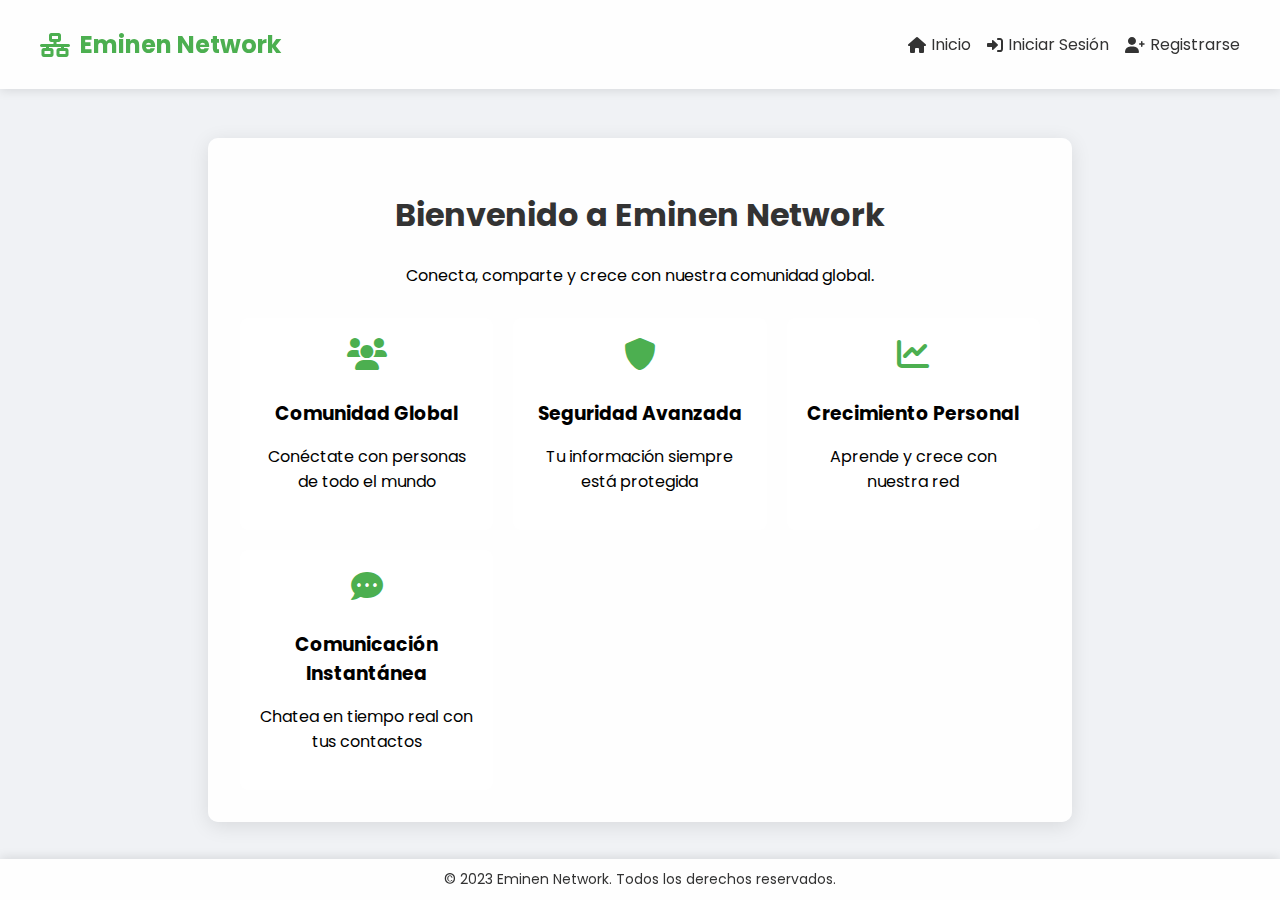
<file: index.html>
<!DOCTYPE html>
<html lang="en">
<head>
    <meta charset="UTF-8">
    <meta name="viewport" content="width=device-width, initial-scale=1.0">
    <title>Eminen Network</title>
    <link rel="stylesheet" href="estiloss.css">
    <link rel="stylesheet" href="https://cdnjs.cloudflare.com/ajax/libs/font-awesome/6.0.0-beta3/css/all.min.css">
    <link rel="shortcut icon" href="https://i.pinimg.com/564x/2e/47/c4/2e47c4fdbf5e4699e90f891ec55a3f9a.jpg" type="image/x-icon">
</head>
<body>
    <div class="background-animation"></div>
    <div class="particles"></div>
    <header>
        <nav>
            <div class="logo"><i class="fas fa-network-wired"></i> Eminen Network</div>
            <ul>
                <li><a href="#" id="homeLink"><i class="fas fa-home"></i> Inicio</a></li>
                <li><a href="#" id="loginLink"><i class="fas fa-sign-in-alt"></i> Iniciar Sesión</a></li>
                <li><a href="#" id="registerLink"><i class="fas fa-user-plus"></i> Registrarse</a></li>
            </ul>
        </nav>
    </header>
    <div class="container">
        <div id="welcomePage" class="form">
            <h1>Bienvenido a Eminen Network</h1>
            <p>Conecta, comparte y crece con nuestra comunidad global.</p>
            <div class="feature-grid">
                <div class="feature-item">
                    <i class="fas fa-users"></i>
                    <h3>Comunidad Global</h3>
                    <p>Conéctate con personas de todo el mundo</p>
                </div>
                <div class="feature-item">
                    <i class="fas fa-shield-alt"></i>
                    <h3>Seguridad Avanzada</h3>
                    <p>Tu información siempre está protegida</p>
                </div>
                <div class="feature-item">
                    <i class="fas fa-chart-line"></i>
                    <h3>Crecimiento Personal</h3>
                    <p>Aprende y crece con nuestra red</p>
                </div>
                <div class="feature-item">
                    <i class="fas fa-comment-dots"></i>
                    <h3>Comunicación Instantánea</h3>
                    <p>Chatea en tiempo real con tus contactos</p>
                </div>
            </div>
        </div>
        <div id="loginPage" class="form" style="display: none;">
            <h2>Iniciar Sesión</h2>
            <form id="loginForm">
                <input type="text" id="loginUsername" placeholder="Nombre de usuario" required>
                <input type="password" id="loginPassword" placeholder="Contraseña" required>
                <button type="submit">Iniciar Sesión</button>
            </form>
            <p id="loginMessage"></p>
        </div>
        <div id="registerPage" class="form" style="display: none;">
            <h2>Registrarse</h2>
            <form id="registerForm">
                <input type="text" id="registerUsername" placeholder="Nombre de usuario" required>
                <input type="email" id="registerEmail" placeholder="Correo electrónico" required>
                <input type="password" id="registerPassword" placeholder="Contraseña" required>
                <button type="submit">Registrarse</button>
            </form>
            <p id="registerMessage"></p>
            <button id="backButton" class="secondary-button">Volver</button>
        </div>
    </div>
    <footer>
        <p>&copy; 2023 Eminen Network. Todos los derechos reservados.</p>
    </footer>
    <script src="formato.js"></script>
</body>
</html>
</file>
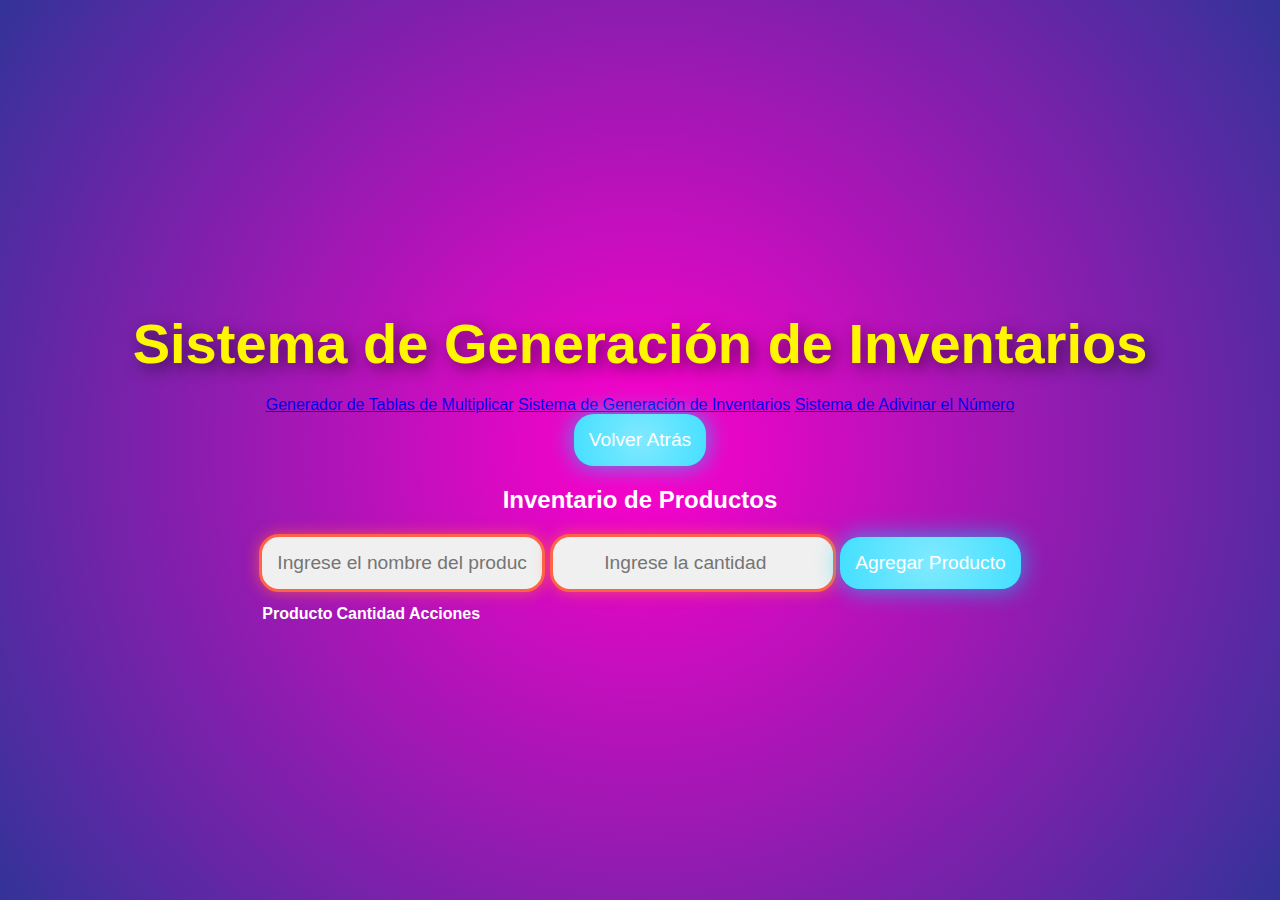
<file: inventarios.html>
<!DOCTYPE html>
<html lang="es">
<head>
    <meta charset="UTF-8">
    <meta name="viewport" content="width=device-width, initial-scale=1.0">
    <title>Sistema de Generación de Inventarios</title>
    <link rel="stylesheet" href="estilas.css">
</head>
<body>
    <header>
        <h1>Sistema de Generación de Inventarios</h1>
        <div class="menu" onclick="toggleMenu()">
            <div class="menu-icon"></div>
            <div class="menu-icon"></div>
            <div class="menu-icon"></div>
        </div>
        <nav id="navMenu" class="nav-hidden">
            <a href="menu.html">Generador de Tablas de Multiplicar</a>
            <a href="inventarios.html">Sistema de Generación de Inventarios</a>
            <a href="adivinar.html">Sistema de Adivinar el Número</a>
        </nav>
    </header>

    <div class="container mt-4">
        <button class="btn btn-secondary" onclick="volverAtras()">Volver Atrás</button>
        <h2>Inventario de Productos</h2>
        <form id="formInventario" onsubmit="agregarProducto(event)">
            <input type="text" id="producto" class="form-control mb-3" placeholder="Ingrese el nombre del producto" required>
            <input type="number" id="cantidad" class="form-control mb-3" placeholder="Ingrese la cantidad" required>
            <button type="submit" class="btn btn-primary">Agregar Producto</button>
        </form>
        <table id="tablaInventario" class="table mt-4">
            <thead>
                <tr>
                    <th>Producto</th>
                    <th>Cantidad</th>
                    <th>Acciones</th>
                </tr>
            </thead>
            <tbody id="cuerpoTabla"></tbody>
        </table>
    </div>

    <script>
        function agregarProducto(event) {
            event.preventDefault();
            const producto = document.getElementById("producto").value;
            const cantidad = document.getElementById("cantidad").value;

            const tbody = document.getElementById("cuerpoTabla");
            const fila = document.createElement("tr");
            fila.innerHTML = `
                <td>${producto}</td>
                <td>${cantidad}</td>
                <td><button onclick="eliminarProducto(this)">Eliminar</button></td>
            `;
            tbody.appendChild(fila);

            document.getElementById("formInventario").reset();
        }

        function eliminarProducto(boton) {
            const fila = boton.parentElement.parentElement;
            fila.remove();
        }

        function toggleMenu() {
            const navMenu = document.getElementById("navMenu");
            navMenu.classList.toggle("nav-hidden");
        }

        function volverAtras() {
            window.history.back();
        }
    </script>
</body>
</html>
</file>
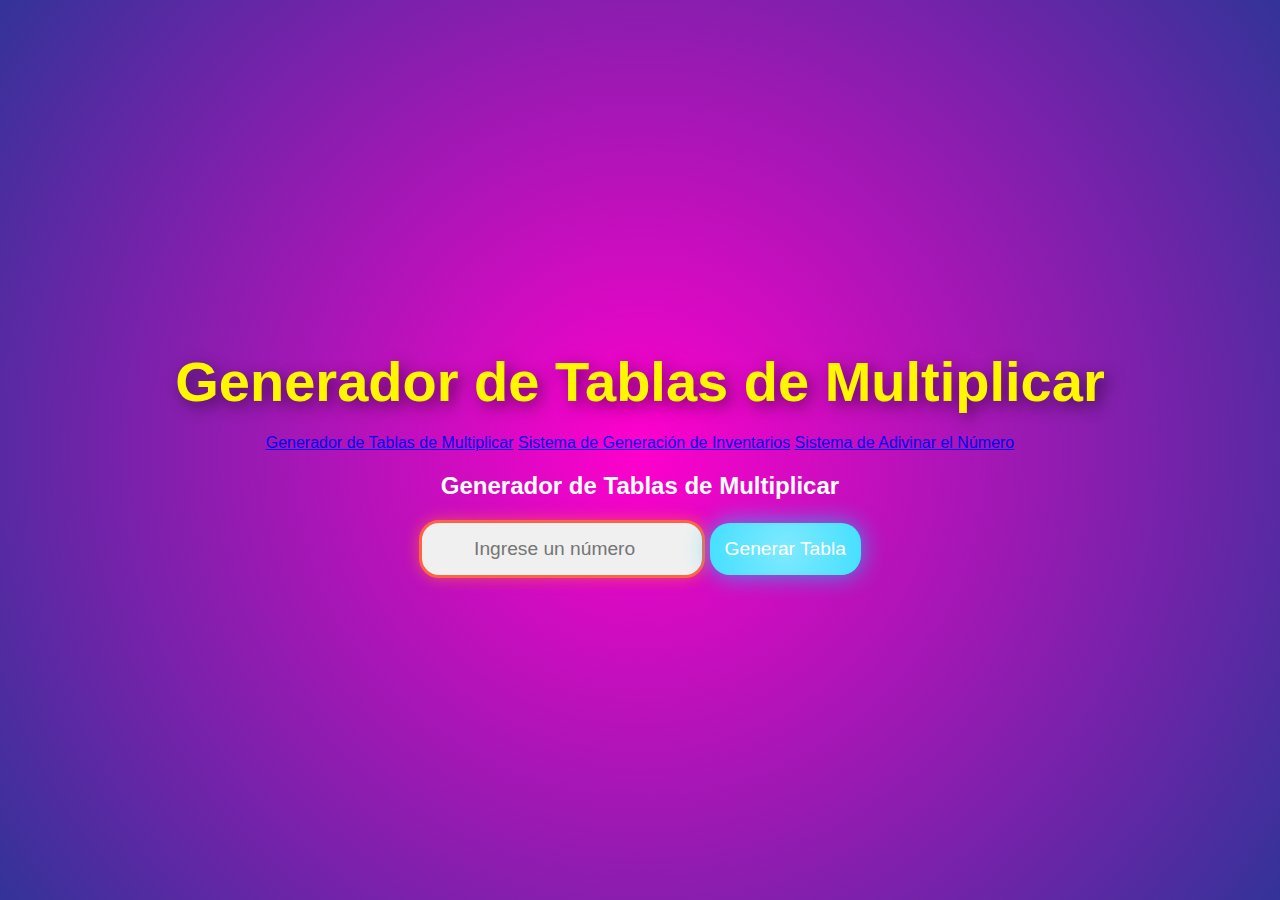
<file: menu.html>
<!DOCTYPE html>
<html lang="es">
<head>
    <meta charset="UTF-8">
    <meta name="viewport" content="width=device-width, initial-scale=1.0">
    <title>Generador de Tablas de Multiplicar</title>
    <link rel="stylesheet" href="estilas.css">
</head>
<body>
    <header>
        <h1>Generador de Tablas de Multiplicar</h1>
        <div class="menu" onclick="toggleMenu()">
            <div class="menu-icon"></div>
            <div class="menu-icon"></div>
            <div class="menu-icon"></div>
        </div>
        <nav id="navMenu" class="nav-hidden">
            <a href="index.html">Generador de Tablas de Multiplicar</a>
            <a href="inventarios.html">Sistema de Generación de Inventarios</a>
            <a href="adivinar.html">Sistema de Adivinar el Número</a>
        </nav>
    </header>

    <div class="container mt-4">
        
        <h2>Generador de Tablas de Multiplicar</h2>
        <input type="number" id="numero" class="form-control mb-3" placeholder="Ingrese un número">
        <button class="btn btn-primary btn-block" onclick="generarTabla()">Generar Tabla</button>
        <div id="tablaResultado"></div>
    </div>

    <script>
        function generarTabla() {
            const numero = document.getElementById("numero").value;
            let resultadoHTML = `<h3>Tabla de multiplicar del ${numero}</h3><table class="table"><tr><th>Multiplicación</th><th>Resultado</th></tr>`;
            for (let i = 1; i <= 10; i++) {
                resultadoHTML += `<tr><td>${numero} x ${i}</td><td>${numero * i}</td></tr>`;
            }
            resultadoHTML += `</table>`;
            document.getElementById("tablaResultado").innerHTML = resultadoHTML;
        }

        function toggleMenu() {
            const navMenu = document.getElementById("navMenu");
            navMenu.classList.toggle("nav-hidden");
        }

    </script>
</body>
</html>
</file>
<file: estiloss.css>
@import url('https://fonts.googleapis.com/css2?family=Poppins:wght@300;400;600&display=swap');

body, html {
    margin: 0;
    padding: 0;
    font-family: 'Poppins', sans-serif;
    height: 100%;
    background: #f0f2f5;
    overflow-x: hidden;
}

.background-animation {
    position: fixed;
    top: 0;
    left: 0;
    width: 100%;
    height: 100%;
    background: linear-gradient(45deg, #ff9a9e, #fad0c4, #ffecd2, #85FFBD, #FFFB7D);
    background-size: 400% 400%;
    animation: gradientBG 15s ease infinite;
    z-index: -2;
}

.particles {
    position: fixed;
    top: 0;
    left: 0;
    width: 100%;
    height: 100%;
    z-index: -1;
}

.particles::before {
    content: '';
    position: absolute;
    top: 0;
    left: 0;
    width: 100%;
    height: 100%;
    background-image: 
        radial-gradient(white 2px, transparent 2px),
        radial-gradient(white 2px, transparent 2px);
    background-size: 50px 50px;
    background-position: 0 0, 25px 25px;
    animation: particlesAnimation 5s linear infinite;
}

@keyframes particlesAnimation {
    0% {
        transform: translateY(0);
    }
    100% {
        transform: translateY(-50px);
    }
}

@keyframes gradientBG {
    0% {
        background-position: 0% 50%;
    }
    50% {
        background-position: 100% 50%;
    }
    100% {
        background-position: 0% 50%;
    }
}

.container {
    display: flex;
    justify-content: center;
    align-items: center;
    min-height: 100vh;
    padding: 80px 20px 20px;
    box-sizing: border-box;
}

.form {
    background: rgba(255, 255, 255, 0.9);
    padding: 2rem;
    border-radius: 10px;
    box-shadow: 0 4px 20px rgba(0, 0, 0, 0.1);
    width: 100%;
    max-width: 800px;
    text-align: center;
    transition: all 0.3s ease;
}

.form:hover {
    transform: translateY(-5px);
    box-shadow: 0 6px 25px rgba(0, 0, 0, 0.15);
}

h1, h2 {
    color: #333;
    margin-bottom: 1.5rem;
}

input {
    width: 100%;
    padding: 12px;
    margin: 10px 0;
    border: 1px solid #ddd;
    border-radius: 4px;
    box-sizing: border-box;
    transition: border-color 0.3s;
}

input:focus {
    border-color: #4CAF50;
    outline: none;
}

button {
    width: 100%;
    padding: 12px;
    background-color: #4CAF50;
    color: white;
    border: none;
    border-radius: 4px;
    cursor: pointer;
    font-size: 16px;
    transition: background-color 0.3s, transform 0.1s;
}

button:hover {
    background-color: #45a049;
    transform: translateY(-2px);
}

button:active {
    transform: translateY(0);
}

a {
    color: #4CAF50;
    text-decoration: none;
    transition: color 0.3s;
}

a:hover {
    color: #45a049;
    text-decoration: underline;
}

header {
    position: fixed;
    top: 0;
    left: 0;
    width: 100%;
    background-color: rgba(255, 255, 255, 0.9);
    box-shadow: 0 2px 10px rgba(0, 0, 0, 0.1);
    z-index: 1000;
    backdrop-filter: blur(5px);
}

nav {
    display: flex;
    justify-content: space-between;
    align-items: center;
    padding: 1rem 2rem;
    max-width: 1200px;
    margin: 0 auto;
}

.logo {
    font-size: 1.5rem;
    font-weight: bold;
    color: #4CAF50;
    display: flex;
    align-items: center;
}

.logo i {
    margin-right: 10px;
}

nav ul {
    list-style-type: none;
    display: flex;
    gap: 1rem;
}

nav ul li a {
    color: #333;
    text-decoration: none;
    transition: color 0.3s;
    display: flex;
    align-items: center;
}

nav ul li a i {
    margin-right: 5px;
}

nav ul li a:hover {
    color: #4CAF50;
}

.secondary-button {
    background-color: #f0f0f0;
    color: #333;
    margin-top: 1rem;
}

.secondary-button:hover {
    background-color: #e0e0e0;
}

.feature-grid {
    display: grid;
    grid-template-columns: repeat(auto-fit, minmax(200px, 1fr));
    gap: 20px;
    margin-top: 30px;
}

.feature-item {
    background-color: rgba(255, 255, 255, 0.8);
    padding: 20px;
    border-radius: 8px;
    text-align: center;
    transition: transform 0.3s, box-shadow 0.3s;
}

.feature-item:hover {
    transform: translateY(-5px);
    box-shadow: 0 5px 15px rgba(0, 0, 0, 0.1);
}

.feature-item i {
    font-size: 2rem;
    color: #4CAF50;
    margin-bottom: 10px;
}

.feature-item h3 {
    margin-bottom: 10px;
}

footer {
    position: fixed;
    left: 0;
    bottom: 0;
    width: 100%;
    background-color: rgba(255, 255, 255, 0.9);
    color: #333;
    text-align: center;
    padding: 10px 0;
    font-size: 14px;
    box-shadow: 0 -2px 10px rgba(0, 0, 0, 0.1);
    backdrop-filter: blur(5px);
}

footer p {
    margin: 0;
}

@media (max-width: 768px) {
    nav {
        flex-direction: column;
        padding: 1rem;
    }

    nav ul {
        margin-top: 1rem;
    }

    .feature-grid {
        grid-template-columns: 1fr;
    }
}
</file>
<file: estilas.css>
/* Estilos generales */
body {
    font-family: 'Open Sans', sans-serif;
    background: radial-gradient(circle at center, #ff00cc, #333399);
    color: #ffffff;
    text-align: center;
    margin: 0;
    padding: 0;
    height: 100vh;
    display: flex;
    justify-content: center;
    align-items: center;
    flex-direction: column;
    animation: backgroundAnimation 6s infinite alternate;
}

@keyframes backgroundAnimation {
    0% { background: radial-gradient(circle at center, #ff00cc, #333399); }
    50% { background: radial-gradient(circle at center, #00f5d4, #0077b6); }
    100% { background: radial-gradient(circle at center, #ff6347, #1d2671); }
}

h1 {
    font-size: 3.5rem;
    margin-bottom: 20px;
    color: #fff700;
    text-shadow: 5px 5px 15px rgba(0, 0, 0, 0.5);
    animation: titlePulse 4s infinite alternate;
}

@keyframes titlePulse {
    0% { transform: scale(1); color: #fff700; }
    50% { transform: scale(1.1); color: #f9a602; }
    100% { transform: scale(1); color: #ffffff; }
}

p {
    font-size: 1.5rem;
    margin-bottom: 15px;
}

input {
    padding: 15px;
    border-radius: 20px;
    border: 3px solid #ff6347;
    font-size: 1.2rem;
    outline: none;
    margin-bottom: 10px;
    text-align: center;
    width: 250px;
    color: #333;
    background-color: #f0f0f0;
    box-shadow: 0 0 15px rgba(255, 99, 71, 0.7);
    transition: transform 0.3s ease;
}

input:focus {
    transform: rotate(5deg);
    box-shadow: 0 0 20px rgba(255, 99, 71, 1);
}

button {
    background-color: #00d4ff;
    color: white;
    padding: 15px;
    border-radius: 20px;
    font-size: 1.2rem;
    border: none;
    cursor: pointer;
    transition: all 0.5s ease;
    box-shadow: 0 0 25px rgba(0, 212, 255, 0.7);
    position: relative;
    overflow: hidden;
}

button::before {
    content: '';
    position: absolute;
    top: 50%;
    left: -50%;
    width: 200%;
    height: 300%;
    background: radial-gradient(circle, rgba(255,255,255,0.5), transparent);
    transition: all 0.5s ease;
    transform: translateY(-50%) rotate(45deg);
}

button:hover {
    background-color: #72efdd;
    transform: scale(1.2);
    box-shadow: 0 0 35px rgba(0, 212, 255, 0.9);
}

button:hover::before {
    left: 150%;
}

#mensaje {
    font-size: 1.8rem;
    margin-top: 20px;
    font-weight: bold;
    color: #ffff57;
    transition: all 0.3s ease;
    animation: mensajeFade 2s infinite alternate;
}

@keyframes mensajeFade {
    0% { opacity: 1; }
    100% { opacity: 0.5; }
}

#contador {
    margin-top: 20px;
    font-size: 1.5rem;
    background-color: #fff700;
    color: #333;
    padding: 15px;
    border-radius: 20px;
    width: 220px;
    display: inline-block;
    box-shadow: 0 0 25px rgba(255, 247, 0, 0.8);
}

.correcto {
    color: #00ff6c;
    animation: ganarAnim 1.5s ease-in-out infinite alternate;
}

.incorrecto {
    color: #ff3333;
    animation: perderShake 0.6s ease-in-out infinite;
}

@keyframes ganarAnim {
    0% { transform: scale(1); }
    100% { transform: scale(1.2) rotate(10deg); }
}

@keyframes perderShake {
    0%, 100% { transform: translateX(0); }
    25% { transform: translateX(-10px); }
    50% { transform: translateX(10px); }
    75% { transform: translateX(-10px); }
}
</file>
